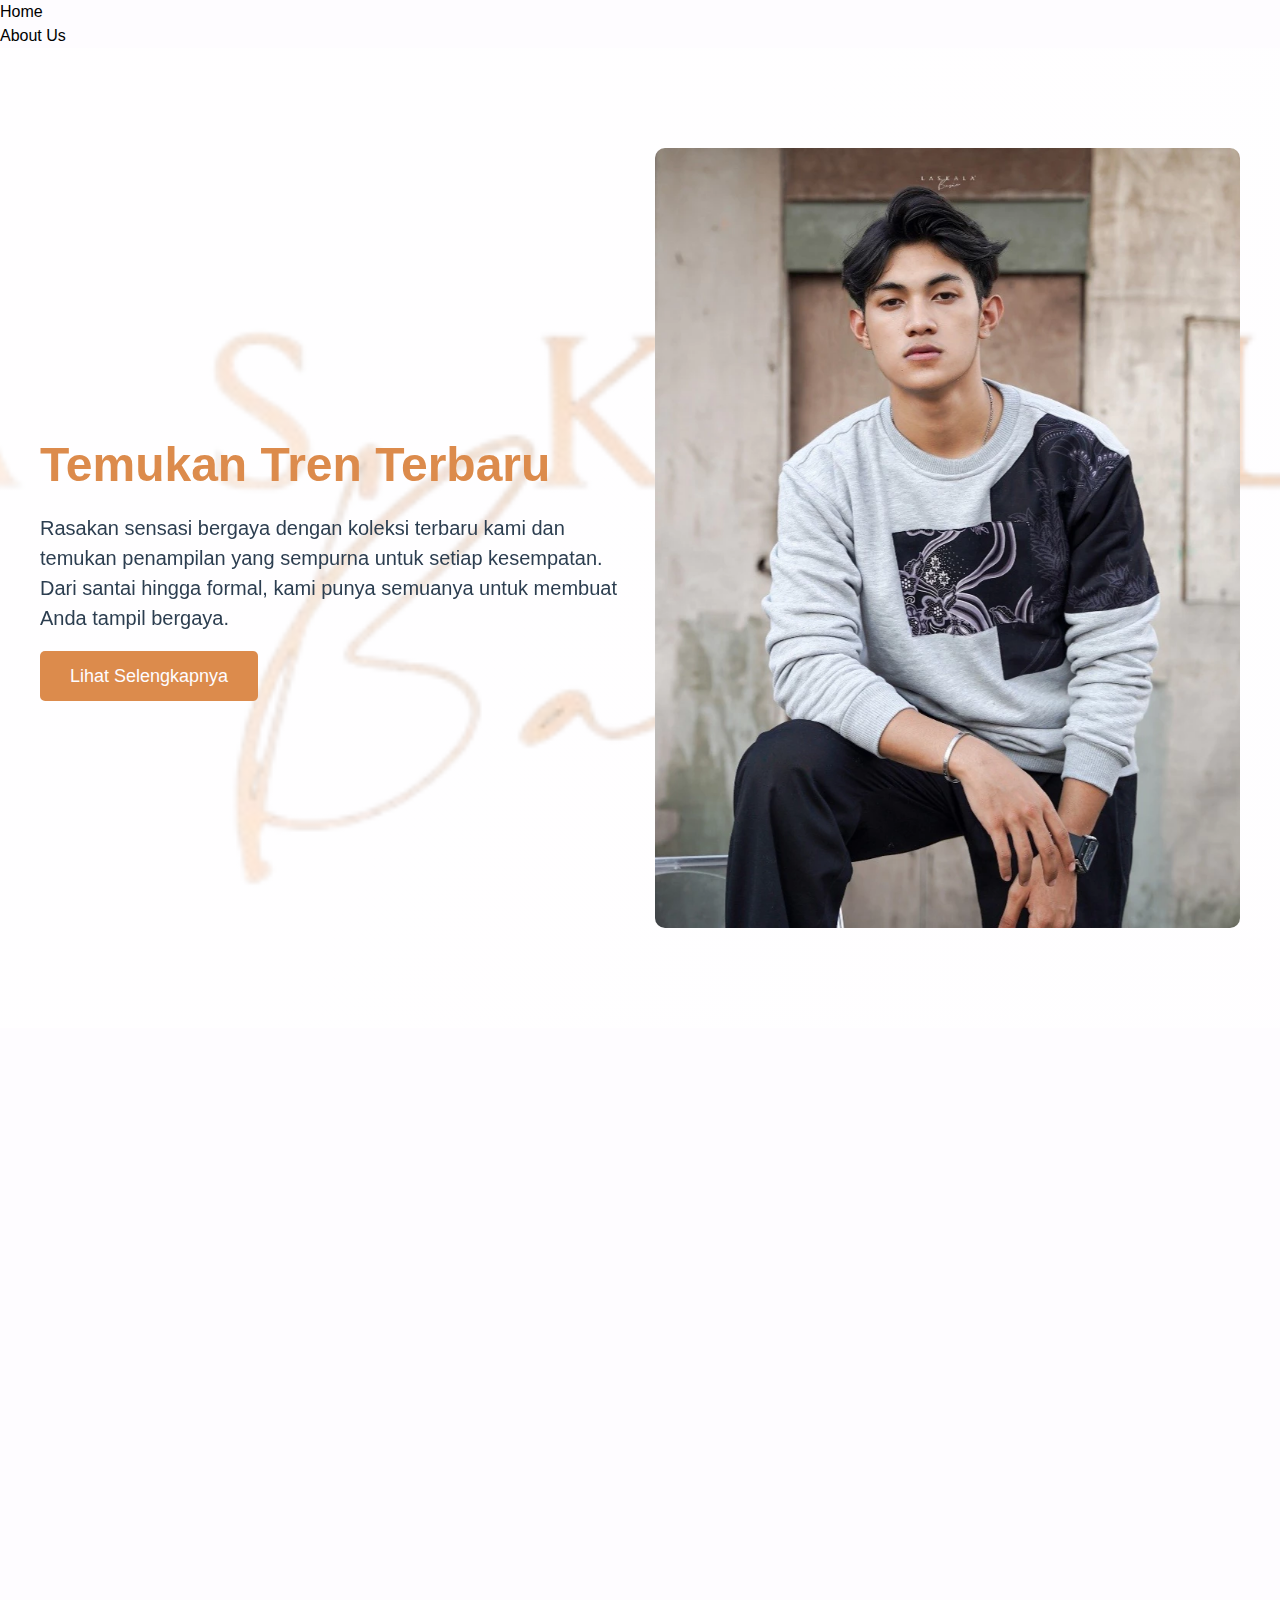
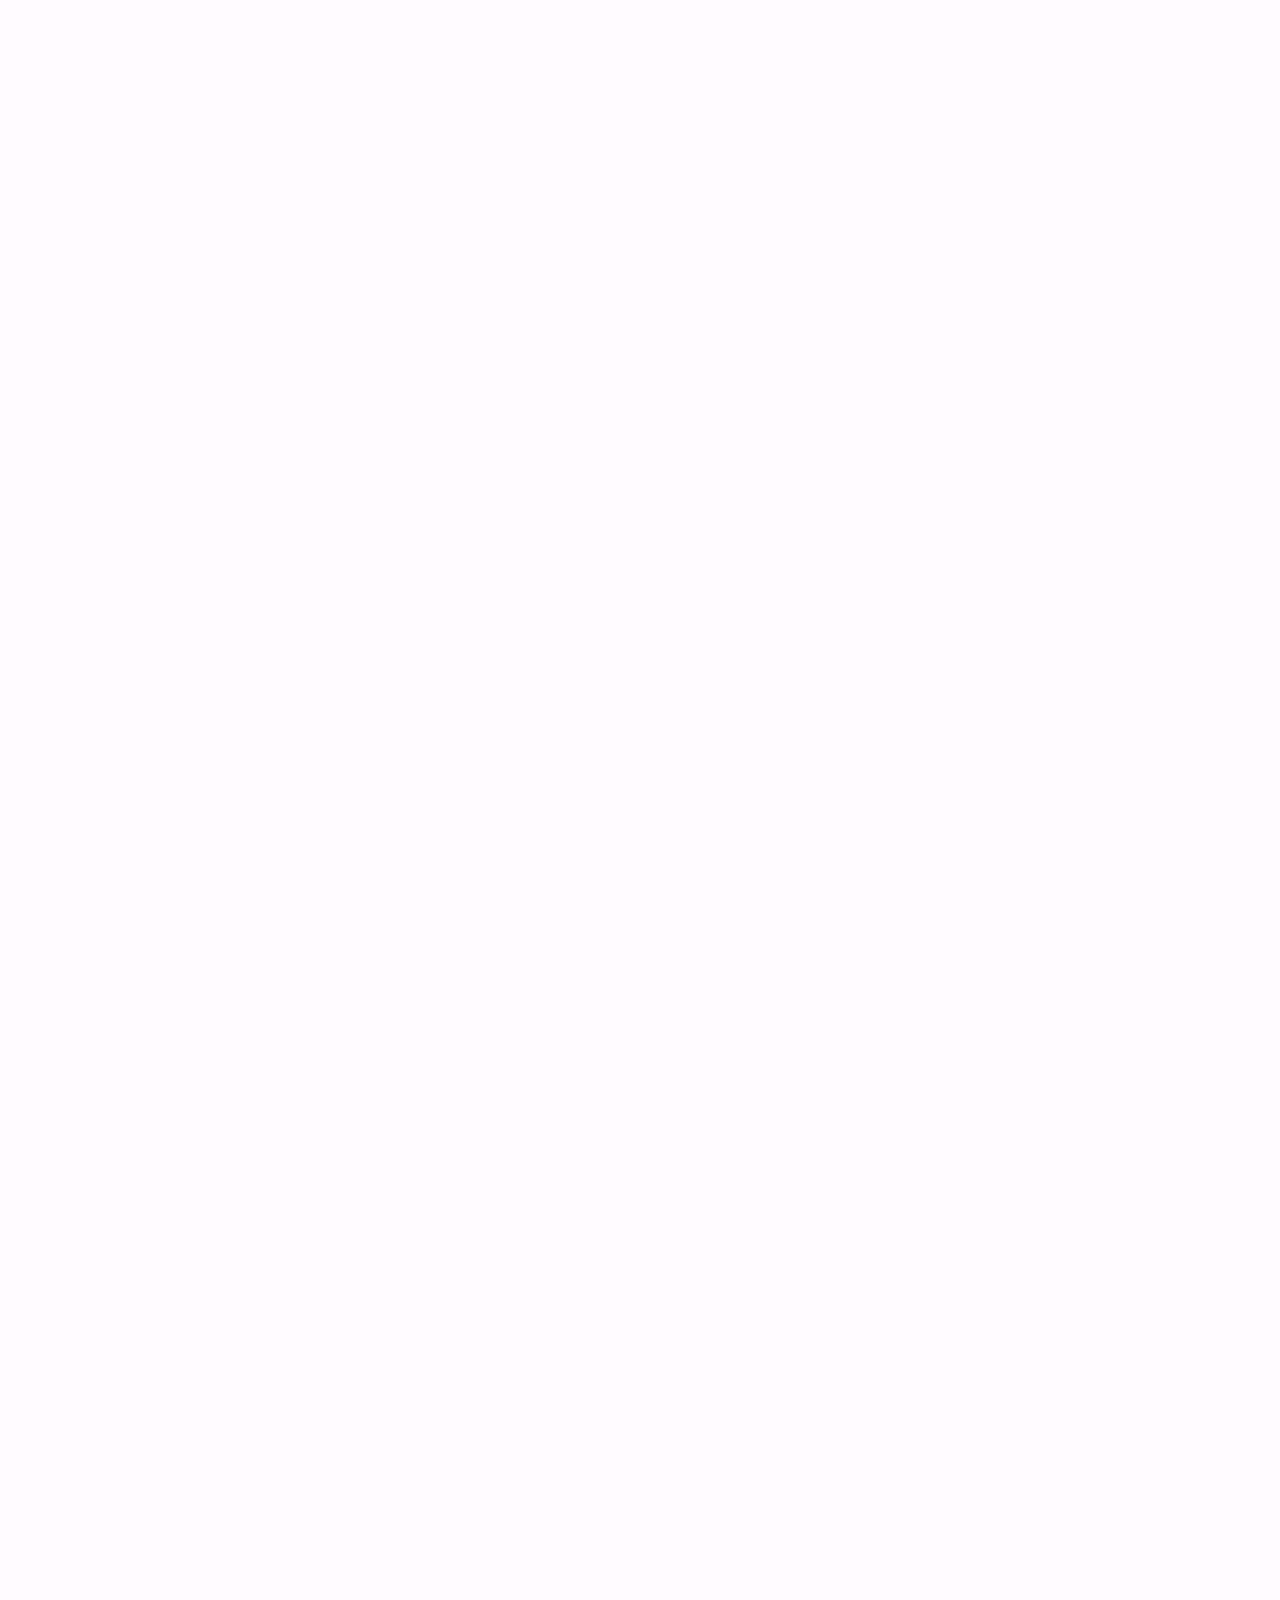
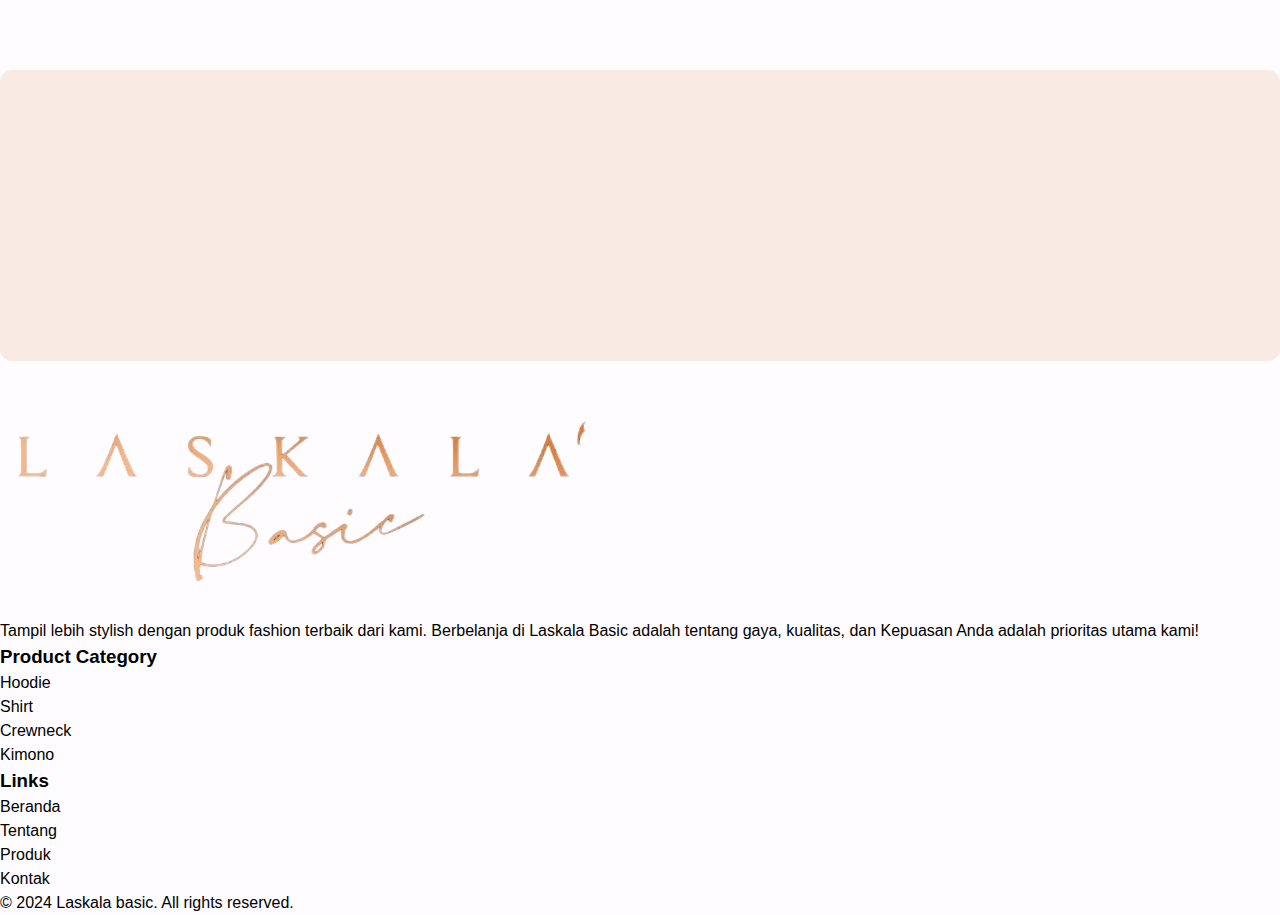
<file: index.html>
<!DOCTYPE html>
<html lang="id">
  <head>
    <meta charset="UTF-8" />
    <meta name="viewport" content="width=device-width, initial-scale=1.0" />
    <title>Laskala Basic</title>
    <link rel="stylesheet" href="./assets/css/home.css" />
    <link rel="stylesheet" href="./assets/css/style.css" />
    <link
      rel="stylesheet"
      href="https://cdnjs.cloudflare.com/ajax/libs/font-awesome/6.0.0-beta3/css/all.min.css"
    />
    <link href="https://unpkg.com/aos@2.3.1/dist/aos.css" rel="stylesheet" />
    <link
      rel="shortcut icon"
      href="/assets/images/logo-laskala-basic.png"
      type="image/x-icon"
    />
    <!-- Google tag (gtag.js) -->
    <script
      async
      src="https://www.googletagmanager.com/gtag/js?id=G-TLFP8RRZCW"
    ></script>
    <script>
      window.dataLayer = window.dataLayer || [];
      function gtag() {
        dataLayer.push(arguments);
      }
      gtag("js", new Date());

      gtag("config", "G-TLFP8RRZCW");
    </script>
  </head>
  <body>
    <div data-include="./includes/header.html"></div>
    <div class="container">
      <section class="banner-hero">
        <div class="container-hero">
          <div class="banner-hero-content">
            <div class="banner-hero-text">
              <h1 data-aos="fade-down">Temukan Tren Terbaru</h1>
              <p data-aos="fade-down">
                Rasakan sensasi bergaya dengan koleksi terbaru kami dan temukan
                penampilan yang sempurna untuk setiap kesempatan. Dari santai
                hingga formal, kami punya semuanya untuk membuat Anda tampil
                bergaya.
              </p>
              <a href="./pages/tentang.html" class="hero-btn"
                >Lihat Selengkapnya</a
              >
            </div>
            <div class="banner-hero-image">
              <img
                data-aos="fade-down"
                src="/assets/images/products/crewneck/arthur-grey-1.webp"
                alt="Gambar Banner Utama"
              />
            </div>
          </div>
        </div>
      </section>

      <section class="wear-basic">
        <div class="container-wear-basic">
          <div class="wear-basic-content">
            <div class="wear-basic-images">
              <div class="image-row">
                <img
                  data-aos="fade-down"
                  src="/assets/images/products/shirt/baseball-shirt-1.webp"
                  alt="Produk 1"
                  class="banner-img banner-img1"
                />
                <img
                  data-aos="fade-down"
                  src="/assets/images/products/shirt/laskala-basic-jumper-grey1.webp"
                  alt="Produk 2"
                  class="banner-img banner-img2"
                />
              </div>
              <div class="image-row">
                <img
                  data-aos="fade-down"
                  src="/assets/images/products/shirt/bowling-shirt-1.webp"
                  alt="Produk 3"
                  class="banner-img banner-img3"
                />
                <img
                  data-aos="fade-down"
                  src="/assets/images/products/hoodie/bruno-hoodie-1.webp"
                  alt="Produk 4"
                  class="banner-img banner-img4"
                />
              </div>
            </div>
            <div class="wear-basic-text">
              <h2 data-aos="fade-down">#WearBasicDifferently</h2>
              <p data-aos="fade-down">
                Tampilkan gaya Anda dengan cara yang berbeda! Kreasikan setiap
                look dengan sentuhan unik yang mencerminkan diri Anda. Temukan
                koleksi kami yang dirancang untuk membantu Anda tampil percaya
                diri dan standout dalam setiap momen.
              </p>
            </div>
          </div>
        </div>
      </section>

      <div class="container-product">
        <div class="section-header">
          <h1 class="section-title" data-aos="fade-down">
            Pilihan <span style="color: black">Teratas</span>
          </h1>
        </div>
        <div class="product-grid top-selection-grid">
          <div class="product-card" data-aos="fade-down">
            <img
              src="/assets/images/products/crewneck/rio-black-1.webp"
              alt="Fashion Terbaru"
            />
            <div class="product-info">
              <h3>Laskala Basic Crewneck Casual Pria Rio Black</h3>
              <p>Rp347.000</p>
              <a href="/pages/produk.html" class="btn">Beli Sekarang</a>
            </div>
          </div>
          <div class="product-card" data-aos="fade-down">
            <img
              src="/assets/images/products/kimono/shuji-sea-1.webp"
              alt="Produk Fashion 1"
            />
            <div class="product-info">
              <h3>Laskala Basic Outer Kimono Pria Shuji Sea Salt</h3>
              <p>Rp347.000</p>
              <a href="/pages/produk.html" class="btn">Beli Sekarang</a>
            </div>
          </div>
          <div class="product-card" data-aos="fade-down">
            <img
              src="/assets/images/products/kimono/yuji-navy-1.webp"
              alt="Produk Fashion 2"
            />
            <div class="product-info">
              <h3>Laskala Basic Outer Kimono Pria Yuji Navy</h3>
              <p>Rp347.000</p>
              <a href="./pages/produk.html" class="btn">Beli Sekarang</a>
            </div>
          </div>
          <div class="product-card" data-aos="fade-down">
            <img
              src="/assets/images/products/shirt/kemeja-lengan-pendek-zada-1.webp"
              alt="Produk Fashion 3"
            />
            <div class="product-info">
              <h3>Laskala Basic Kemeja Lengan Pendek Zada</h3>
              <p>Rp347.000</p>
              <a href="./pages/produk.html" class="btn">Beli Sekarang</a>
            </div>
          </div>
          <div class="product-card" data-aos="fade-down">
            <img
              src="/assets/images/products/shirt/kemeja-panjang2.webp"
              alt="Produk Fashion 4"
            />
            <div class="product-info">
              <h3>Laskala Basic Kemeja Lengan Panjang Kandra</h3>
              <p>Rp320.000</p>
              <a href="./pages/produk.html" class="btn">Beli Sekarang</a>
            </div>
          </div>
        </div>

        <div class="section-header">
          <h1 class="section-title" data-aos="fade-down">
            Produk <span style="color: black">Terlaris</span>
          </h1>
        </div>
        <div class="product-grid best-sellers-grid">
          <div class="product-card" data-aos="fade-down">
            <img
              src="./assets/images/products/crewneck/rote-navy-1.webp"
              alt="Best Seller 1"
            />
            <div class="product-info">
              <h3>Laskala Basic Crewneck Casual Pria Rote Navy</h3>
              <p>Rp347.000</p>
              <a href="./pages/produk.html" class="btn">Beli Sekarang</a>
            </div>
          </div>
          <div class="product-card" data-aos="fade-down">
            <img
              src="./assets/images/products/crewneck/roma-2.webp"
              alt="Best Seller 2"
            />
            <div class="product-info">
              <h3>Laskala Basic Roma Crewneck</h3>
              <p>Rp347.000</p>
              <a href="./pages/produk.html" class="btn">Beli Sekarang</a>
            </div>
          </div>
          <div class="product-card" data-aos="fade-down">
            <img
              src="./assets/images/products/hoodie/maroon-hoodie-1.webp"
              alt="Best Seller 3"
            />
            <div class="product-info">
              <h3>Laskala Basic Hoodie Casual Pria Aka Maroon</h3>
              <p>Rp347.000</p>
              <a href="/pages/produk.html" class="btn">Beli Sekarang</a>
            </div>
          </div>
        </div>
      </div>

      <div class="order-steps">
        <h3 data-aos="fade-down">Cara Pesan yang Mudah</h3>
        <div class="steps">
          <div class="step" data-aos="fade-down">
            <i class="fas fa-search"></i>
            <p>1. Cari Produk</p>
          </div>
          <div class="step" data-aos="fade-down">
            <i class="fas fa-shopping-cart"></i>
            <p>2. Tambah ke Keranjang</p>
          </div>
          <div class="step" data-aos="fade-down">
            <i class="fas fa-credit-card"></i>
            <p>3. Lakukan Pembayaran</p>
          </div>
          <div class="step" data-aos="fade-down">
            <i class="fas fa-shipping-fast"></i>
            <p>4. Pengiriman Cepat</p>
          </div>
        </div>
      </div>
    </div>

    <div data-include="./includes/footer.html"></div>
    <script src="../assets/js/include.js"></script>
    <script src="https://unpkg.com/aos@2.3.1/dist/aos.js"></script>
    <script>
      AOS.init({
        duration: 1200,
      });
    </script>
  </body>
</html>
</file>
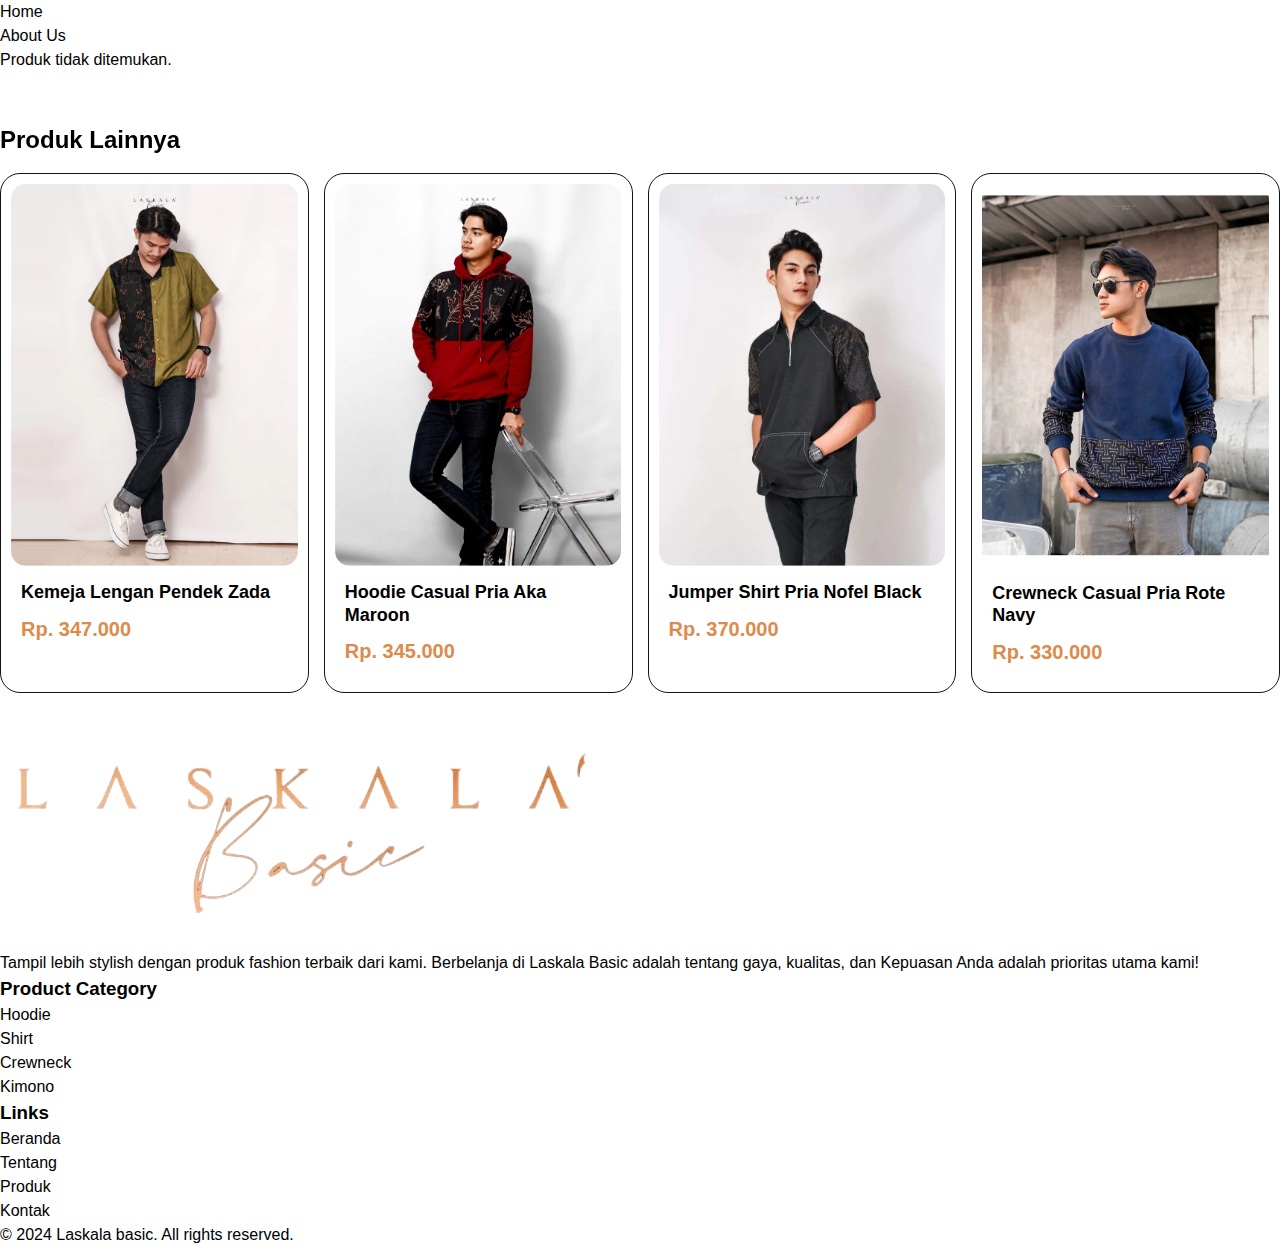
<file: pages/detail-produk.html>
<!DOCTYPE html>
<html lang="en">
  <head>
    <meta charset="UTF-8" />
    <meta name="viewport" content="width=device-width, initial-scale=1.0" />
    <title>Laskala Basic | Clothing Brand</title>

    <link rel="stylesheet" href="/assets/css/style.css" />
    <link rel="stylesheet" href="/assets/css/produk.css" />
    <link rel="stylesheet" href="/assets/css/detail-produk.css" />
    <link href="https://unpkg.com/aos@2.3.1/dist/aos.css" rel="stylesheet" />
    <link
      rel="shortcut icon"
      href="/assets/images/logo-laskala-basic.png"
      type="image/x-icon"
    />

    <!-- Google tag (gtag.js) -->
    <script
      async
      src="https://www.googletagmanager.com/gtag/js?id=G-TLFP8RRZCW"
    ></script>
    <script>
      window.dataLayer = window.dataLayer || [];
      function gtag() {
        dataLayer.push(arguments);
      }
      gtag("js", new Date());

      gtag("config", "G-TLFP8RRZCW");
    </script>
  </head>
  <body>
    <div data-include="../includes/header.html"></div>

    <div class="container">
      <div id="product-detail"></div>

      <div class="related-products" data-aos="fade-up">
        <h2>Produk Lainnya</h2>
        <div class="prod-wrapper-sm" id="random-products"></div>
      </div>
    </div>

    <div data-include="../includes/footer.html"></div>

    <script src="/assets/js/include.js"></script>
    <script src="/assets/js/data-produk.js"></script>
    <script src="/assets/js/detail-produk.js"></script>
    <script src="https://unpkg.com/aos@2.3.1/dist/aos.js"></script>
    <script>
      AOS.init();
    </script>
  </body>
</html>
</file>
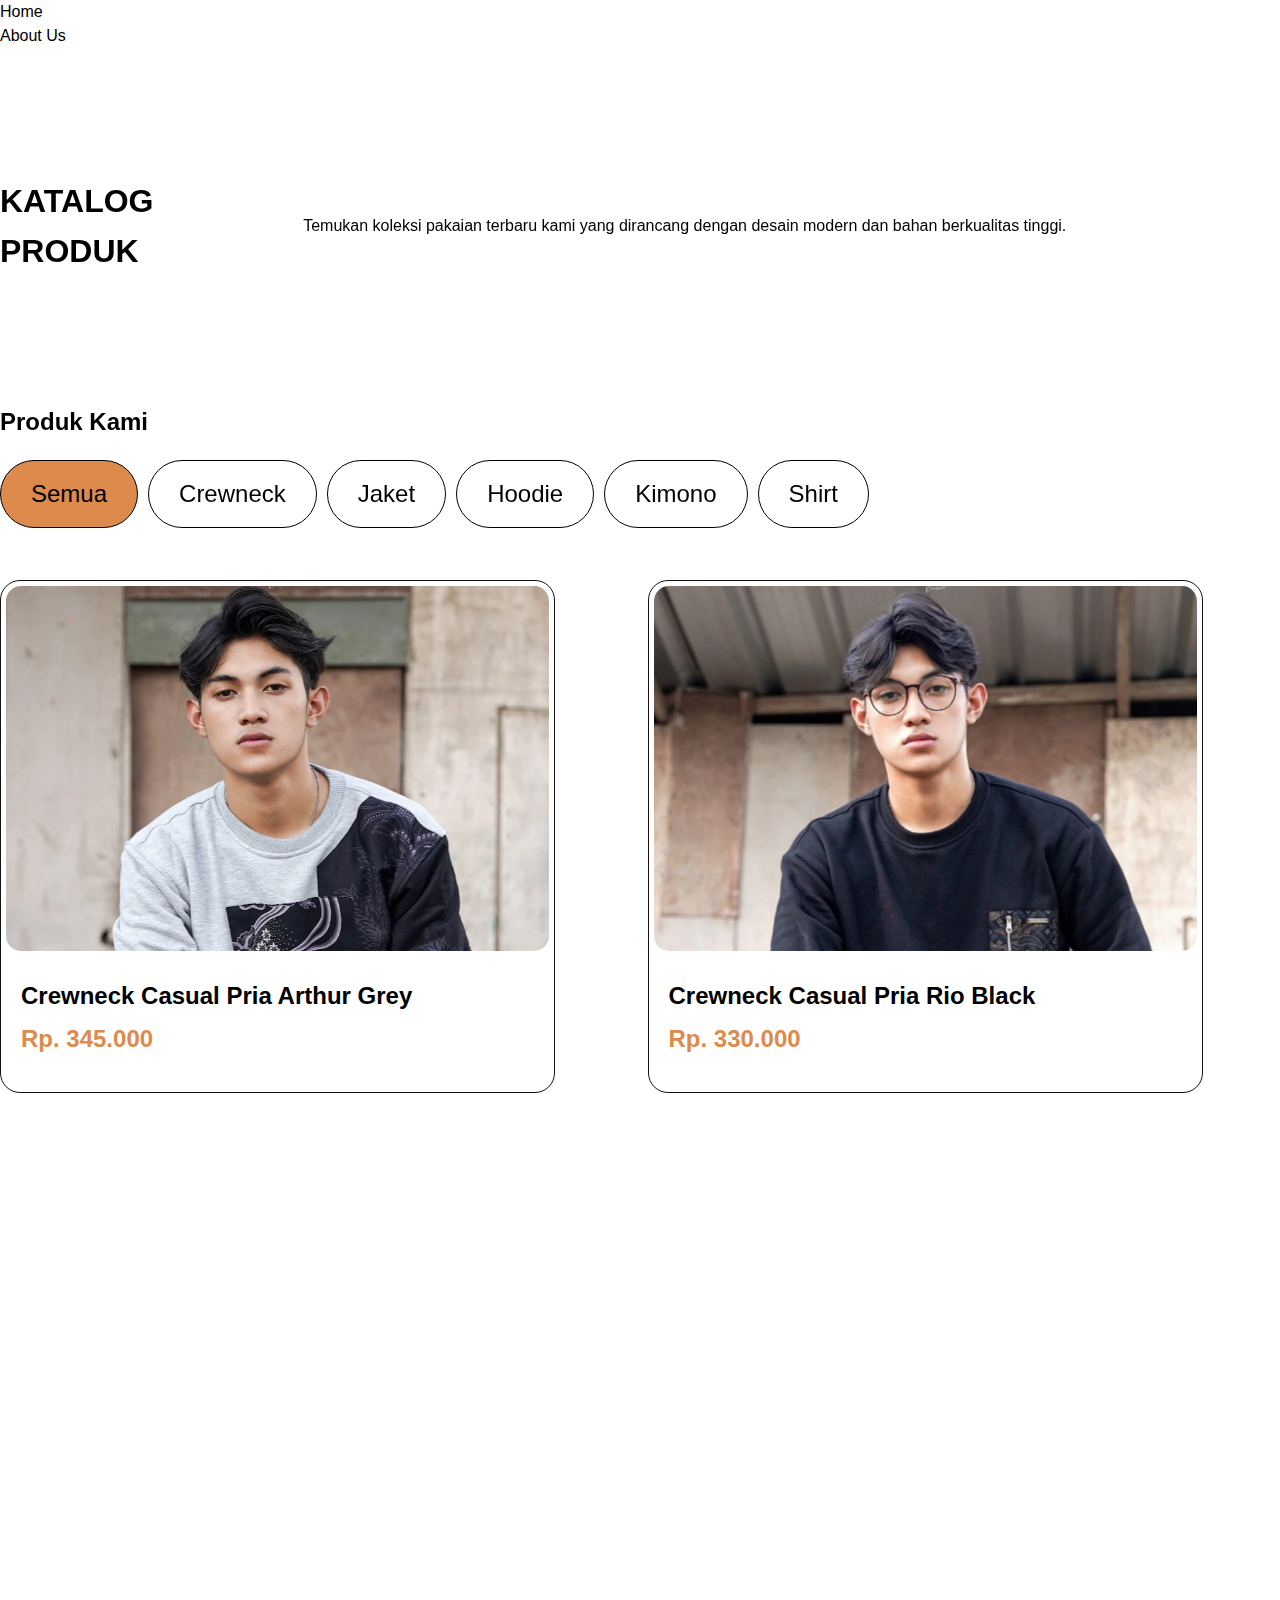
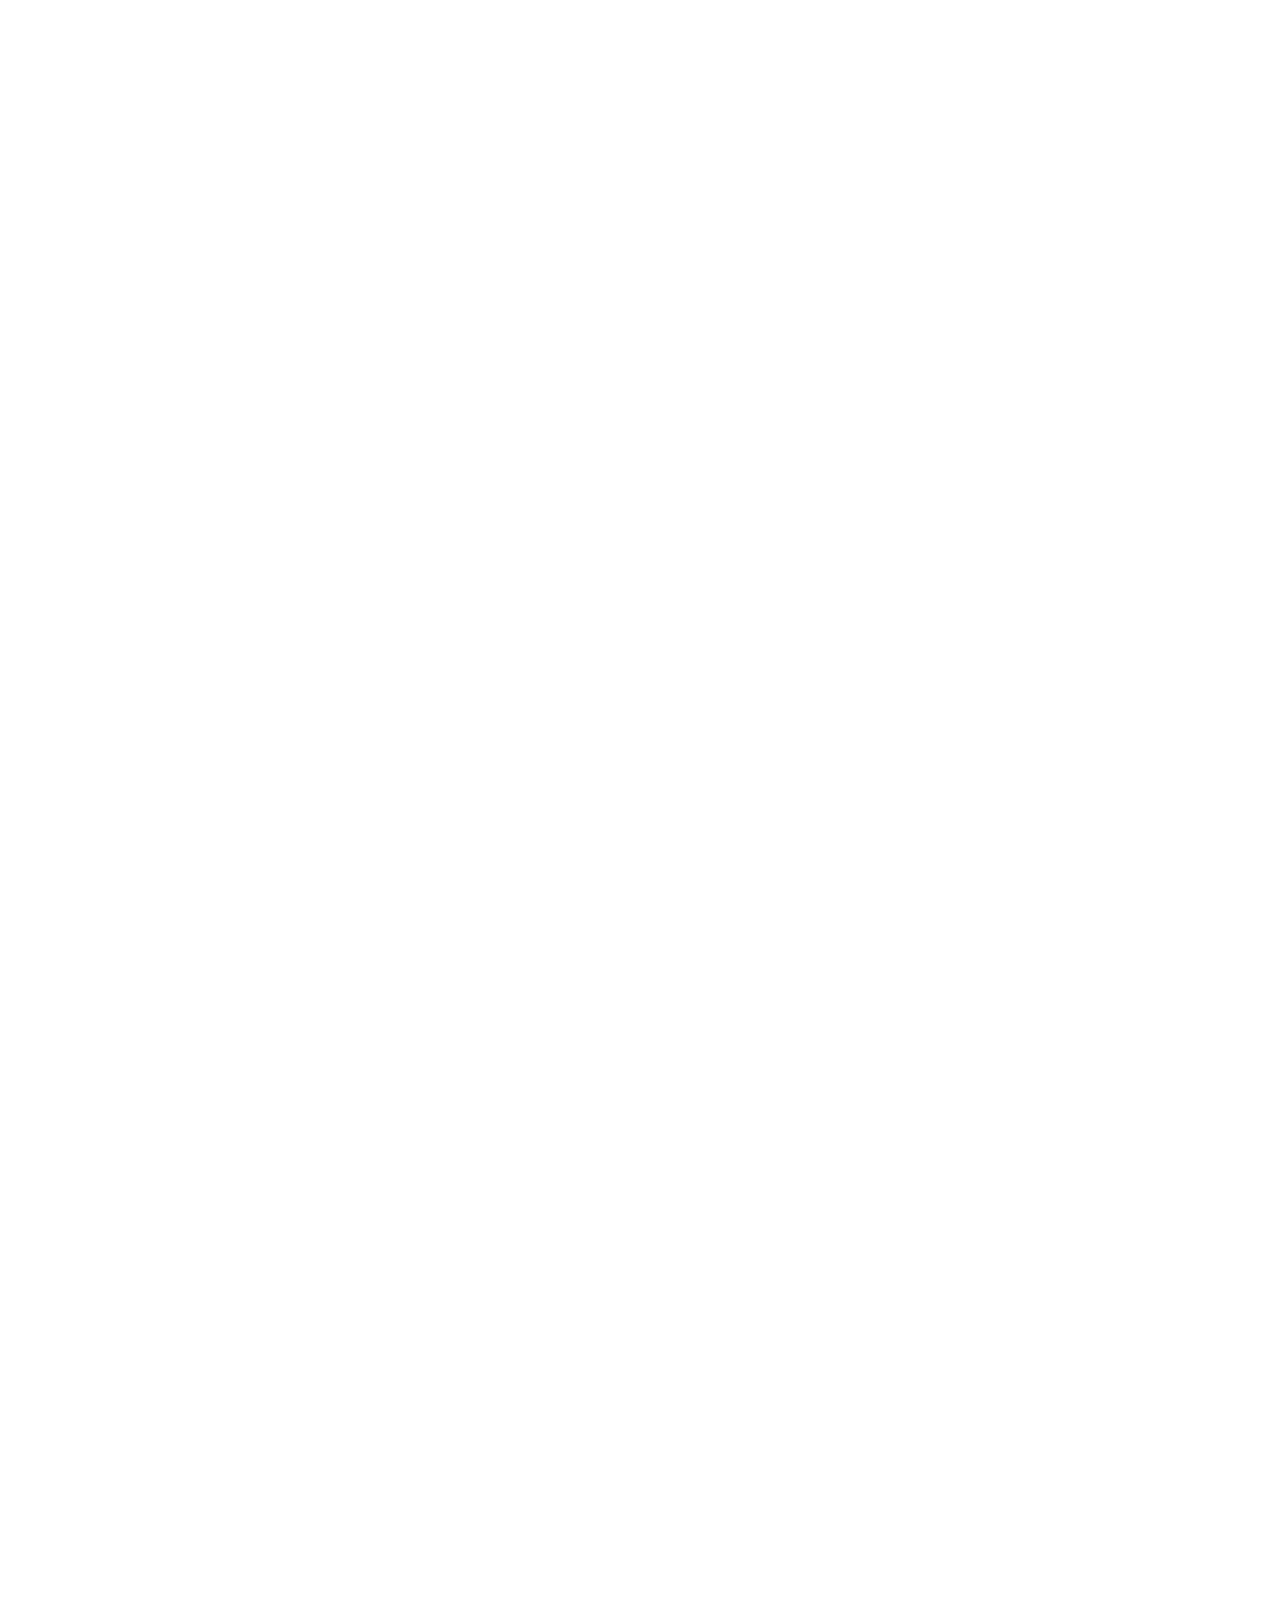
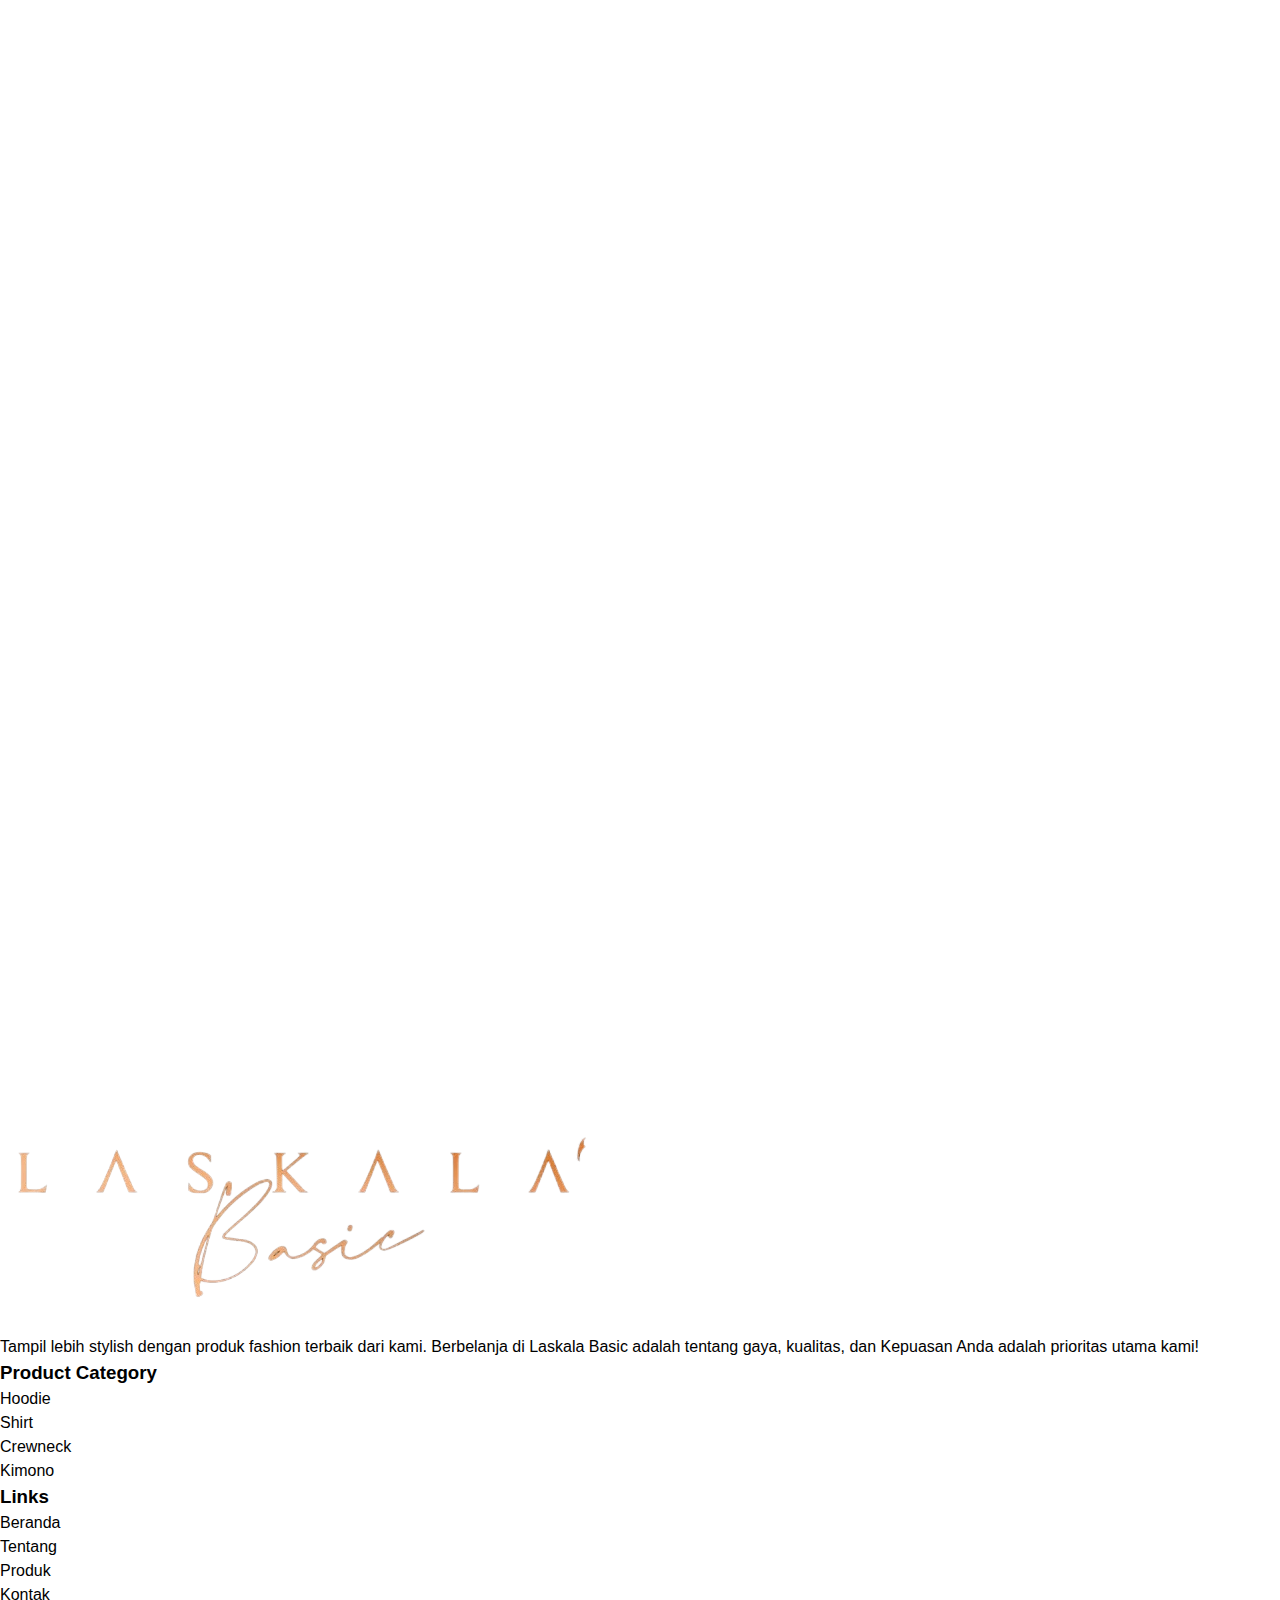
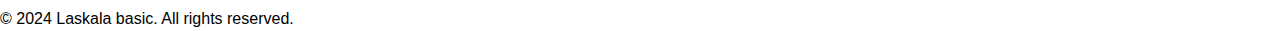
<file: pages/produk.html>
<!DOCTYPE html>
<html lang="en">
  <head>
    <meta charset="UTF-8" />
    <meta name="viewport" content="width=device-width, initial-scale=1.0" />
    <title>Laskala Basic | Clothing Brand</title>
    <link rel="stylesheet" href="/assets/css/style.css" />
    <link rel="stylesheet" href="/assets/css/produk.css" />
    <link href="https://unpkg.com/aos@2.3.1/dist/aos.css" rel="stylesheet" />
    <link
      rel="shortcut icon"
      href="/assets/images/logo-laskala-basic.png"
      type="image/x-icon"
    />

    <!-- Google tag (gtag.js) -->
    <script
      async
      src="https://www.googletagmanager.com/gtag/js?id=G-TLFP8RRZCW"
    ></script>
    <script>
      window.dataLayer = window.dataLayer || [];
      function gtag() {
        dataLayer.push(arguments);
      }
      gtag("js", new Date());

      gtag("config", "G-TLFP8RRZCW");
    </script>
  </head>
  <body>
    <div data-include="../includes/header.html"></div>

    <div class="container">
      <div class="prod-hero">
        <h1
          class="prod-hero-title"
          data-aos="fade-right"
          data-aos-duration="600"
        >
          Katalog Produk
        </h1>
        <p data-aos="fade-left" data-aos-duration="600">
          Temukan koleksi pakaian terbaru kami yang dirancang dengan desain
          modern dan bahan berkualitas tinggi.
        </p>
      </div>
      <div class="prod-filter-wrapper">
        <h2 data-aos="fade-up" data-aos-duration="600">Produk Kami</h2>
        <div class="prod-filter">
          <a
            href="#"
            class="filter active-filter"
            data-filter="Semua"
            data-aos="fade-up"
            data-aos-duration="600"
            >Semua</a
          >
          <a
            href="#"
            class="filter"
            data-filter="Crewneck"
            data-aos="fade-up"
            data-aos-duration="700"
            >Crewneck</a
          >
          <a
            href="#"
            class="filter"
            data-filter="Jaket"
            data-aos="fade-up"
            data-aos-duration="800"
            >Jaket</a
          >
          <a
            href="#"
            class="filter"
            data-filter="Hoodie"
            data-aos="fade-up"
            data-aos-duration="900"
            >Hoodie</a
          >
          <a
            href="#"
            class="filter"
            data-filter="Kimono"
            data-aos="fade-up"
            data-aos-duration="1000"
            >Kimono</a
          >
          <a
            href="#"
            class="filter"
            data-filter="Shirt"
            data-aos="fade-up"
            data-aos-duration="1100"
            >Shirt</a
          >
        </div>
      </div>
      <div class="prod-wrapper-big" id="big-product-list"></div>
      <div class="prod-wrapper-sm" id="small-product-list"></div>
    </div>

    <div data-include="../includes/footer.html"></div>

    <script src="/assets/js/include.js"></script>
    <script src="/assets/js/data-produk.js"></script>
    <script src="/assets/js/produk.js"></script>
    <script src="https://unpkg.com/aos@2.3.1/dist/aos.js"></script>
    <script>
      AOS.init();
    </script>
  </body>
</html>
</file>
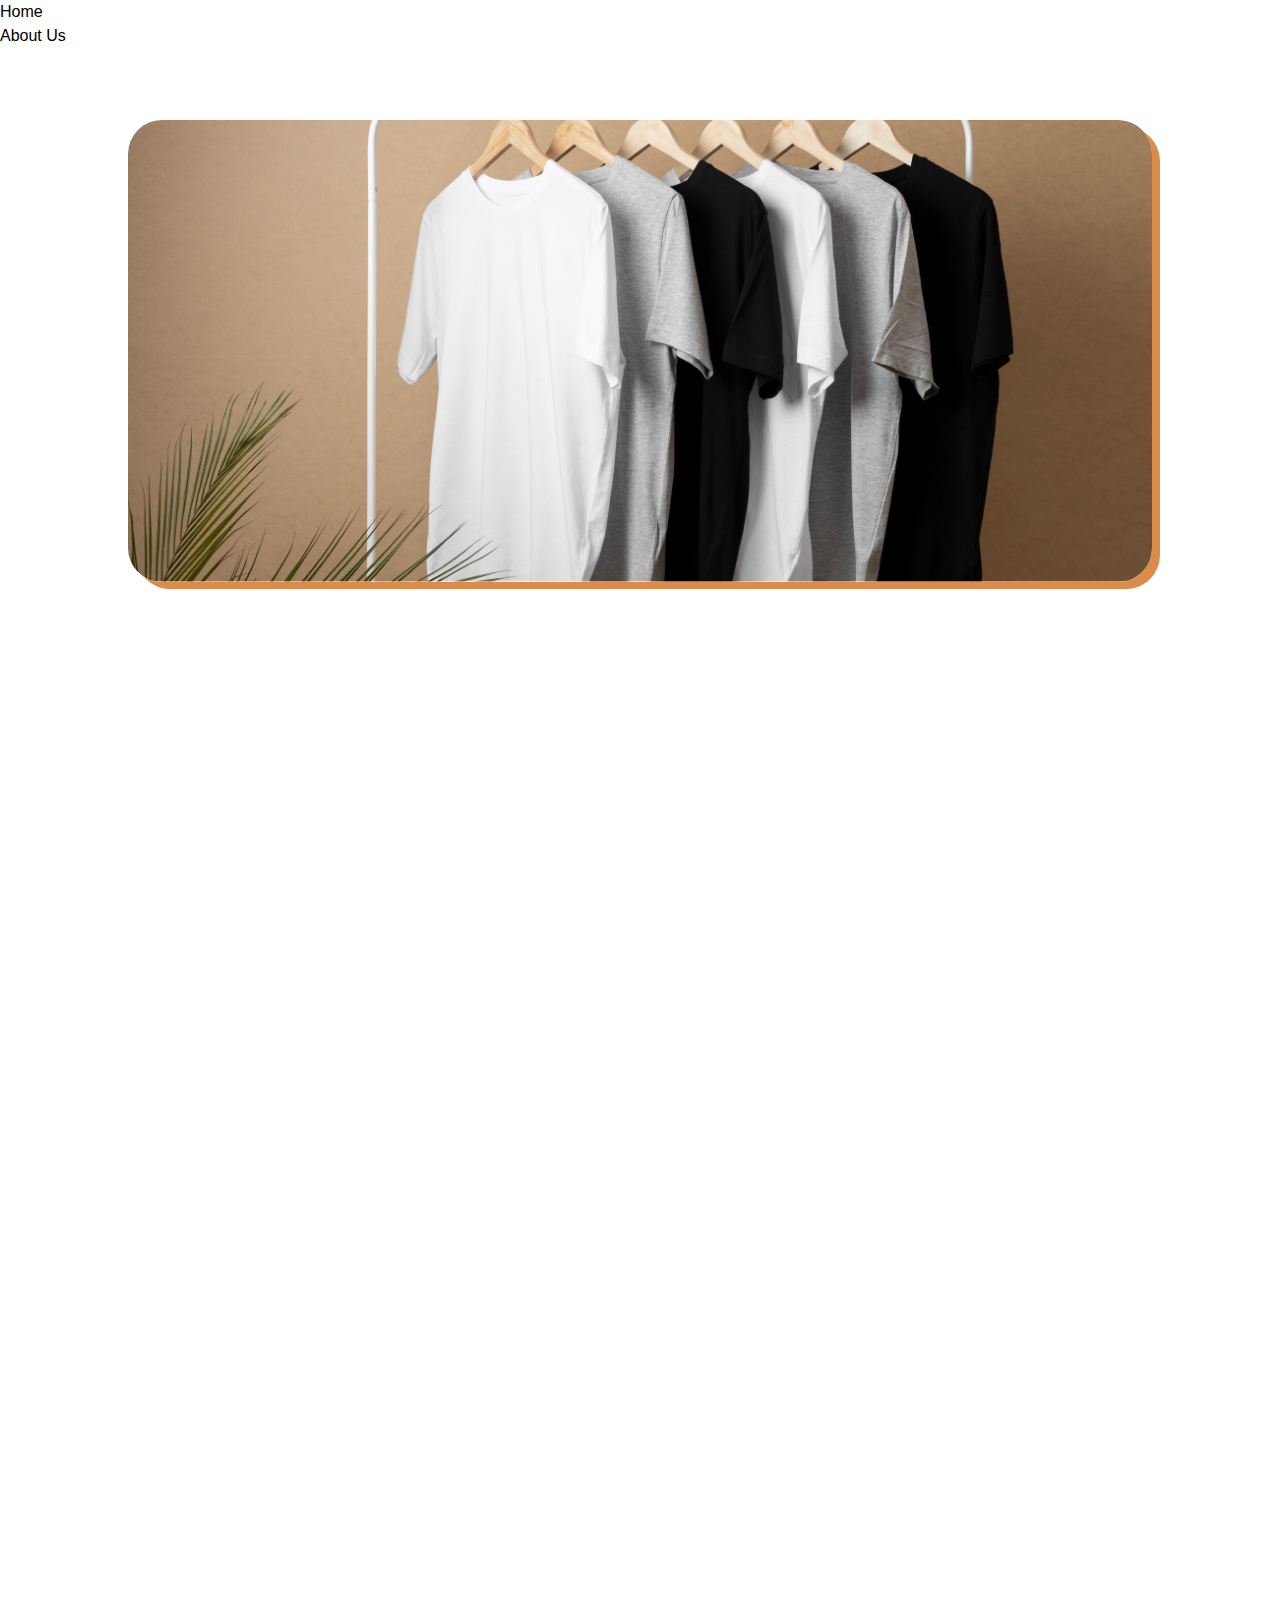
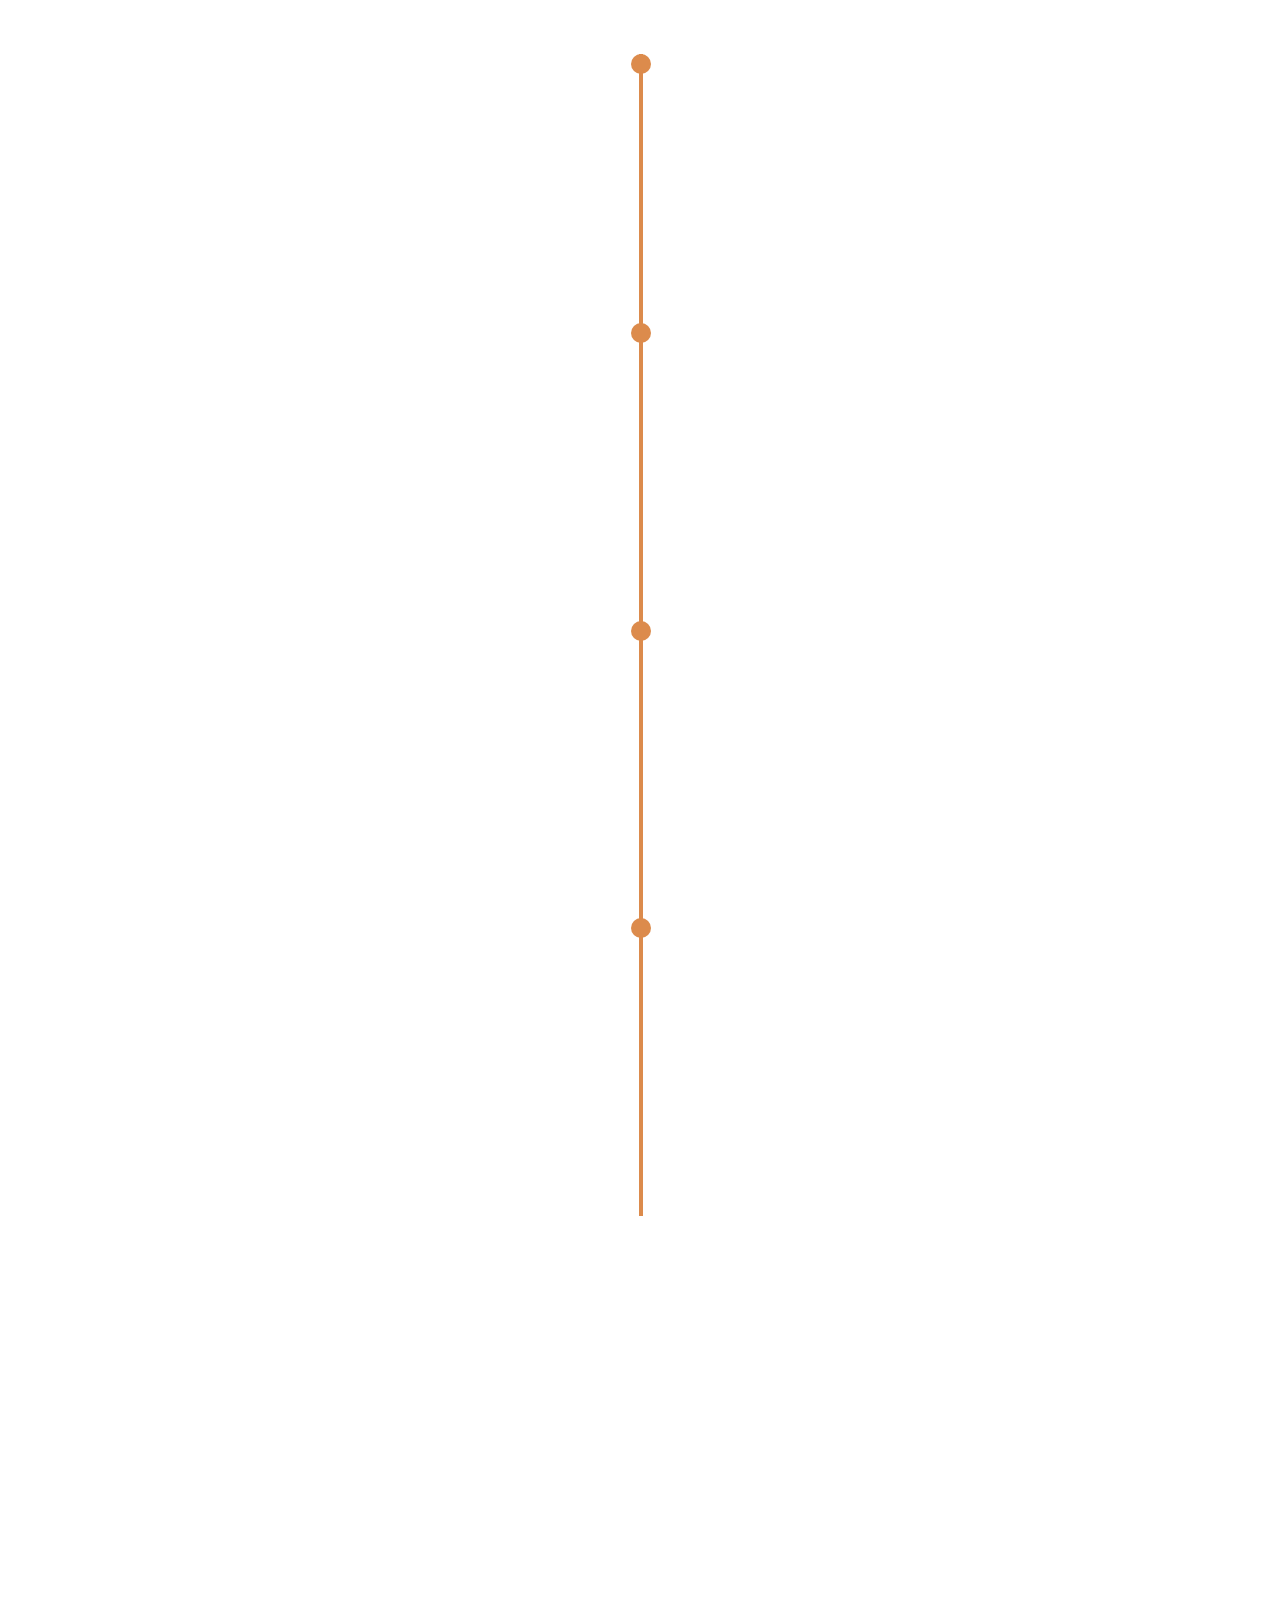
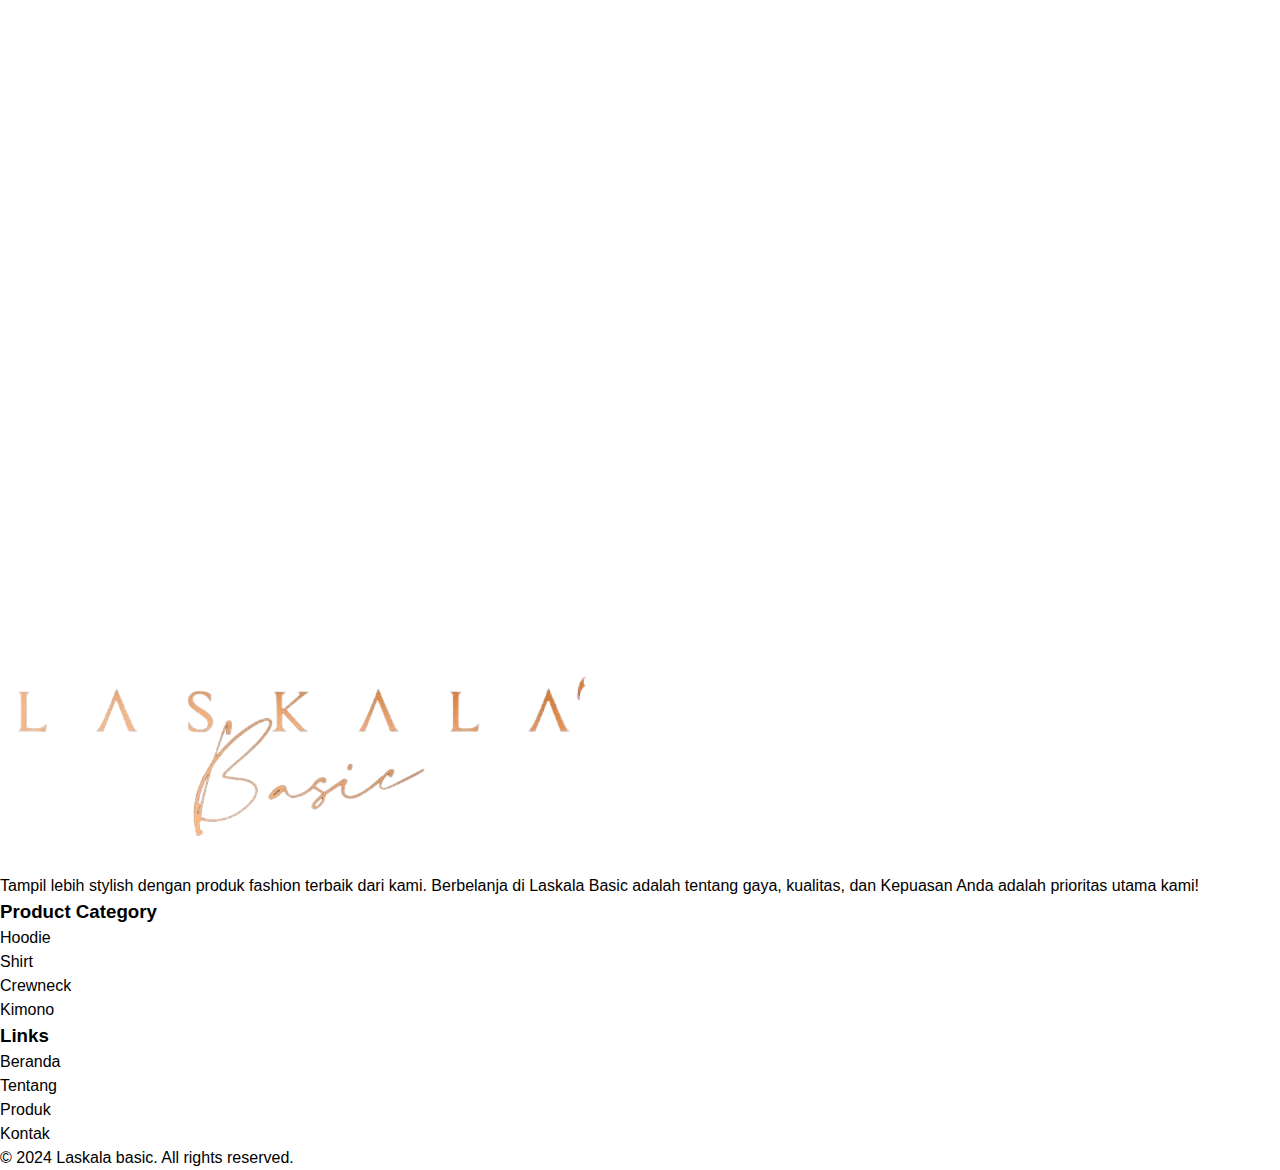
<file: pages/tentang.html>
<!DOCTYPE html>
<html lang="en">
  <head>
    <meta charset="UTF-8" />
    <meta name="viewport" content="width=device-width, initial-scale=1.0" />
    <title>Laskala Basic | Clothing Brand</title>

    <link rel="stylesheet" href="/assets/css/style.css" />
    <link rel="stylesheet" href="/assets/css/tentang.css" />
    <link href="https://unpkg.com/aos@2.3.1/dist/aos.css" rel="stylesheet" />
    <link
      rel="shortcut icon"
      href="/assets/images/logo-laskala-basic.png"
      type="image/x-icon"
    />

    <!-- Google tag (gtag.js) -->
    <script
      async
      src="https://www.googletagmanager.com/gtag/js?id=G-TLFP8RRZCW"
    ></script>
    <script>
      window.dataLayer = window.dataLayer || [];
      function gtag() {
        dataLayer.push(arguments);
      }
      gtag("js", new Date());

      gtag("config", "G-TLFP8RRZCW");
    </script>
  </head>
  <body>
    <div data-include="../includes/header.html"></div>

    <div class="container">
      <br />
      <br />
      <br />
      <center>
        <img
          data-aos="fade-down"
          class="content-image"
          width="80%"
          src="../assets/images/shirt-mockup-concept-with-plain-clothing.png"
          alt=""
        />
      </center>

      <section class="main-section">
        <div class="about-container">
          <h1 data-aos="fade-right">
            Tentang <br />
            <span>Kami</span>
          </h1>
        </div>

        <div class="text-container">
          <p data-aos="fade-right">
            "Kami mulai Laskala dengan satu tujuan: membuat pakaian yang simpel,
            nyaman, dan cocok dipakai kapan saja. Entah kamu lagi ngopi, hangout
            bareng teman, atau sekadar bersantai di rumah, koleksi kami selalu
            pas untuk gaya hidup santai tapi tetap berkelas."
          </p>
        </div>
      </section>
      <br />
      <center>
        <h1 data-aos="fade-up">Laskala <span>Basic</span></h1>
      </center>

      <section class="design-section">
        <div class="timeline">
          <div class="timeline-kosong"></div>

          <div class="timeline-tengah">
            <div class="timeline-lingkaran"></div>
          </div>

          <div data-aos="flip-left" class="timeline-komponen timeline-isi">
            <h3>Apa itu Laskala Basic</h3>
            <p>
              Di Laskala, kami percaya pria nggak perlu ribet untuk tampil
              keren. Koleksi kami didesain buat kamu yang suka tampilan kasual
              tapi tetap terlihat rapi. Santai, nyaman, tapi tetap
              stylish—itulah Laskala.
            </p>
          </div>

          <div data-aos="flip-right" class="timeline-komponen timeline-isi">
            <h3>Bahan yang Digunakan</h3>
            <p>
              Kami selalu pilih bahan yang lembut dan nyaman dipakai seharian.
              Jahitannya rapi, jadi nggak cuma nyaman di kulit, tapi juga tahan
              lama. Pakaian kami siap nemenin aktivitasmu, dari pagi sampai
              malam.
            </p>
          </div>

          <div class="timeline-tengah">
            <div class="timeline-lingkaran"></div>
          </div>

          <div class="timeline-kosong"></div>

          <div class="timeline-kosong"></div>

          <div class="timeline-tengah">
            <div class="timeline-lingkaran"></div>
          </div>

          <div data-aos="flip-left" class="timeline-komponen timeline-isi">
            <h3>Filosofi</h3>
            <p>
              Gaya kasual nggak harus ngebosenin. Filosofi kami adalah 'Simple
              But Cool.' Setiap potongan di Laskala dibuat supaya kamu bisa
              tampil percaya diri tanpa usaha berlebihan. Praktis, nggak ribet,
              dan pastinya nyaman.
            </p>
          </div>

          <div data-aos="flip-right" class="timeline-komponen timeline-isi">
            <h3>Komitmen</h3>
            <p>
              Laskala selalu berkomitmen untuk kasih yang terbaik, dari segi
              desain sampai kualitas. Kami ingin kamu selalu merasa nyaman dan
              pede setiap kali pakai produk kami, baik di momen santai atau saat
              aktivitas harian.
            </p>
          </div>

          <div class="timeline-tengah">
            <div class="timeline-lingkaran"></div>
          </div>

          <div class="timeline-kosong"></div>
        </div>
      </section>

      <section class="main-section" style="gap: 5rem">
        <div class="about-container">
          <center>
            <img
              data-aos="fade-up"
              src="../assets/images/img-hero.png"
              alt=""
              srcset=""
            />
          </center>
        </div>

        <div data-aos="fade-down" class="text-container">
          <p>
            "Koleksi kami yang dipilih khusus oleh para ahli siap bikin kamu
            tampil stylish dengan gaya paling hits dari desainer top. Jadi, kamu
            bakal selalu nemu outfit yang pas buat segala momen."
          </p>

          <a
            href="../pages/produk.html"
            target="_blank"
            class="btn"
            rel="noopener noreferrer"
            >Beli Sekarang</a
          >
        </div>
      </section>
    </div>
    <div data-include="../includes/footer.html"></div>
    <script src="../assets/js/include.js"></script>
    <script src="https://unpkg.com/aos@2.3.1/dist/aos.js"></script>
    <script>
      AOS.init({
        duration: 1200,
      });
    </script>
  </body>
</html>
</file>
<file: assets/css/home.css>
:root {
    --orange : #DC8B4C;
    --secondary-color: #2C3E50;
    --white: #fefcff;
    --black: #121212;
}


html, body {
    height: 100%;
    font-family: "DM Sans", Arial, sans-serif;
    font-size: 16px;
    line-height: 1.5;
    background-color: var(--white);
}


.banner-hero {
    background: linear-gradient(120deg, rgba(255, 255, 255, 0.8), rgba(255, 255, 255, 0.5)), url('../images/logo-laskala-basic.png') no-repeat center center/cover;
    padding: 100px 0;
    color: var(--black);
}

.banner-hero .container-hero {
    display: flex;
    justify-content: space-between;
    align-items: center;
    max-width: 1200px;
    margin: auto;
}

.banner-hero-content {
    display: flex;
    justify-content: space-between;
    align-items: center;
    gap: 30px;
    flex-wrap: wrap;
}

.banner-hero-text {
    flex: 1;
    max-width: 600px;
}

.banner-hero-text h1 {
    color: var(--orange);
    font-size: 48px;
    line-height: 1.2;
    margin-bottom: 20px;
    font-weight: bold;
    margin-top: 50px;
}

.banner-hero-text p {
    font-size: 20px;
    margin-bottom: 30px;
    color: var(--secondary-color);
}

.banner-hero .hero-btn {
    background-color: var(--orange);
    color: var(--white);
    padding: 15px 30px;
    border: none;
    cursor: pointer;
    font-size: 18px;
    border-radius: 5px;
    transition: background-color 0.3s ease;
}

.banner-hero .hero-btn:hover {
    background-color: #c67a3d;
}

.banner-hero-image {
    flex: 1;
    display: flex;
    justify-content: center;
}

.banner-hero-image img {
    width: 100%;
    max-width: 600px;
    border-radius: 10px;
}

.wear-basic {
    background-color: var(--white);
    color: #fff;
    padding: 60px 0;
    text-align: center;
}

.wear-basic-content {
    flex-direction: column;
    display: flex;
    justify-content: space-between;
    align-items: center;
    padding: 0 50px;
}

.wear-basic-text {
    width: 100%;
    text-align: center;
}

.wear-basic-text h2 {
    font-size: 48px;
    color: var(--orange);
}

.wear-basic-text p {
    color: var(--secondary-color);
    font-size: 20px;
    margin: 20px 0;
    text-align: center;
}

.wear-basic-images {
    position: relative;
    margin-bottom: 65px;
}

.image-row {
    position: relative;
    display: flex;
    justify-content: center;
    margin-bottom: -30px;
    gap: 20px;
}

.banner-img {
    width: 200px;
    height: 250px; 
    border-radius: 10px;
    box-shadow: 0px 0px 10px rgba(0, 0, 0, 0.2);
}


.banner-img1 {
    margin-bottom: 40px;
    margin-right: 60px;
    z-index: 1; 
}

.banner-img2 {
    margin-bottom: -40px;
    margin-right: 90px;
    z-index: 1; 
}

.banner-img3 {
    z-index: 2;
    margin-left: 30px;
    margin-top: -35px;
}

.banner-img4 {
    z-index: 2;
    margin-left: 60px;
    margin-top: -35px;
}

.container-product {
    max-width: 1200px;
    margin: 0 auto;
    padding: 20px;
}

.section-title {
    font-size: 28px;
    margin-bottom: 20px;
    color: var(--orange);
}

.section-title::after {
    content: '';
    display: block;
    width: 100px;
    height: 3px;
    background-color: var(--orange);
    margin: 10px auto;
}

.section-header {
    display: flex;
    justify-content: center;
    align-items: center;
    margin-bottom: 20px;
}


.product-grid {
    display: grid;
    gap: 30px;
    margin-bottom: 60px;
}

.top-selection-grid {
    grid-template-columns: repeat(4, 1fr);
    grid-template-rows: 400px 250px;
}

.top-selection-grid .product-card:first-child {
    grid-column: span 2;
    grid-row: span 2;
}

.best-sellers-grid {
    grid-template-columns: repeat(3, 1fr);
    grid-auto-rows: 350px;
}

.product-card {
    position: relative;
    overflow: hidden;
    border-radius: 10px;
    box-shadow: 0 4px 15px rgba(0, 0, 0, 0.1);
    transition: all 0.3s ease;
}

.product-card:hover {
    transform: translateY(-5px);
    box-shadow: 0 6px 20px rgba(0, 0, 0, 0.15);
}

.product-card img {
    width: 100%;
    height: 100%;
    object-fit: cover;
    transition: transform 0.3s ease;
}

.product-card:hover img {
    transform: scale(1.05);
}

.product-info {
    position: absolute;
    bottom: 0;
    left: 0;
    right: 0;
    background: rgba(255, 255, 255, 0.9);
    padding: 15px;
    transform: translateY(100%);
    transition: transform 0.3s ease;
}

.product-card:hover .product-info {
    transform: translateY(0);
}

.product-info h3 {
    margin: 0 0 10px;
    font-size: 1.2em;
    color: var(--secondary-color);
}

.product-info p {
    margin: 0;
    font-weight: bold;
    color: var(--orange);
}

.btn {
    display: inline-block;
    background-color: var(--orange);
    color: white;
    padding: 4px 15px;
    border: none;
    border-radius: 5px;
    cursor: pointer;
    transition: background-color 0.3s ease;
    text-decoration: none;
    margin-top: 10px;
    text-align: center;
}

.btn:hover {
    background-color: #c67a3d;
}




.order-steps {
    background-color: rgba(220, 139, 76, 0.15);
    padding: 30px;
    border-radius: 12px;
    margin-top: 40px;
}

.order-steps h3 {
    color: var(--orange);
    text-align: center;
    font-size: 1.5em;
    margin-bottom: 25px;
}

.steps {
    display: flex;
    justify-content: center;
    align-items: center;
    position: relative;
}

.step {
    text-align: center;
    flex-basis: 20%;
    margin: 0 10px; 
    margin-bottom: 20px;
    background-color: var(--white);
    padding: 20px;
    border-radius: 10px;
    box-shadow: 0 4px 15px rgba(0, 0, 0, 0.1);
    transition: transform 0.3s ease, box-shadow 0.3s ease;
    position: relative;
    min-height: 150px; 
    color: var(--secondary-color);
}

.step:hover {
    transform: translateY(-5px);
    box-shadow: 0 6px 20px rgba(0, 0, 0, 0.15);
}

.step i {
    font-size: 2em; 
    color: var(--orange);
    margin-bottom: 10px;
}

.step::after {
    content: '';
    position: absolute;
    top: 50%;
    right: -20px; 
    height: 3px; 
    width: 20px; 
    background-color: var(--orange); 
    transform: translateY(-50%); 
}

.step:last-child::after {
    display: none; 
}



@media (max-width: 768px) {
    .top-selection-grid,
    .best-sellers-grid {
        grid-template-columns: repeat(2, 1fr);
    }

    .top-selection-grid .product-card:first-child {
        grid-column: span 2;
        grid-row: span 1;
    }
}



@media (max-width: 1200px) {
    .wear-basic-text {
        width: 100%;
        text-align: center;
    }
    .wear-basic-content {
        flex-direction: column;
    }
    .top-selection-grid {
        grid-template-columns: repeat(3, 1fr);
    }
    .best-sellers-grid {
        grid-template-columns: repeat(2, 1fr);
    }
}

@media (max-width: 768px) {
    .top-selection-grid,
    .best-sellers-grid {
        grid-template-columns: repeat(2, 1fr);
    }
    .banner-hero {
        padding: 70px 0;
        background: none;
    }
    .banner-hero-text h1 {
        font-size: 36px;
    }

    .banner-hero-text p {
        font-size: 18px; 
    }

    .banner-hero .hero-btn {
        font-size: 16px;
        padding: 10px 20px;
    }

    .banner-hero-content {
        flex-direction: column-reverse;
        align-items: center;
    }
    .banner-hero-image img {
        width: 80%;
        height: 80%;
    }

    .banner-hero-image {
        margin-top: 20px;
    }
    .wear-basic-text h2 {
        font-size: 28px;
    }
    .image-row {
        margin-left: 50px;
    }
    .image-row img {
        width: 50%;
        height: 40%;
    }
    .steps {
        display: grid;
        grid-template-columns: repeat(2, 1fr);
        gap: 20px;
    }

    .step {
        flex-basis: auto;
        margin: 0;
    }

    .step::after {
        display: none;
    }

}

@media (max-width: 400px) {
    .wear-basic-text h2 {
        font-size: 20px;
    }
    .image-row {
        margin-left: 20px;
    }

}
</file>
<file: assets/css/style.css>
* {
    margin: 0;
    padding: 0;
    box-sizing: border-box;
}
html, body {
    height: 100%;
    font-family: Arial, sans-serif;
    font-size: 16px;
    line-height: 1.5;
}
  
ul, ol {
    list-style: none;
}
  
a {
    text-decoration: none;
    color: inherit;
}
  
img {
    max-width: 100%;
    display: block;
}
  
button, input, select, textarea {
    font-family: inherit;
}
</file>
<file: assets/css/produk.css>
:root {
    --black: #121212;
    --orange: #DC8B4C;
    --white: #FEFCFF
}

.prod-hero {
    display: flex;
    align-items: center;
    margin-block: 8rem;
    flex-direction: column;
    text-align: center;
    gap: 1rem;
}

.prod-hero p {
    width: 80%;
}

.prod-hero-title {
    text-transform: uppercase;
    line-height: 50px;
}

.prod-filter-wrapper {
    display: flex;
    flex-direction: column;
    gap: 20px;
    margin-bottom: 3.25rem;
}

.prod-filter {
    display: flex;
    flex-wrap: wrap;
    gap: 10px;
}

.filter {
    font-size: 1.5rem;
    padding: 15px 30px;
    border: solid black 1px;
    border-radius: 50px;
    transition: all 2s ease-out;
}

.filter:hover {
    background-color: var(--orange);
}

.active-filter {
    background-color: var(--orange);
}

/* Card Big */
.prod-wrapper-big {
    display: grid;
    margin: 0 auto;
    gap: 15px;
}

.prod-card-big {
    width: 100%;
    max-width: 555px;
    background-color: white;
    border: solid 1px var(--black);
    padding: 5px;
    border-radius: 20px;
    transition: all .2s ease;
}

.prod-card-img {
    border-radius: 15px;
}

.prod-card-big img {
    width: 100%;
    max-width: 555px;
    height: 365px;
    object-fit: cover;
    object-position: 0 10%;
}

.prod-card-big .prod-card-text {
    display: flex;
    flex-direction: column;
    gap: 10px;
    margin: 30px 15px;
}

.prod-card-sm .prod-card-text {
    display: flex;
    flex-direction: column;
    gap: 10px;
    margin: 15px 10px;
}

.prod-card-big .prod-card-text :nth-child(1) {
    font-weight: bold;
    font-size: 1.5rem;
    line-height: 1.25;
}

.prod-card-big .prod-card-text :nth-child(2) {
    font-weight: bold;
    color: var(--orange);
    font-size: 1.5rem;
}

.prod-card-sm .prod-card-text :nth-child(1) {
    font-weight: bold;
    font-size: 1.125rem;
    line-height: 1.25;
}

.prod-card-sm .prod-card-text :nth-child(2) {
    font-weight: bold;
    color: var(--orange);
    font-size: 1.25rem;
}

/* Card Big */

/* Card Small */
.prod-wrapper-sm {
    display: grid;
    grid-template-columns: repeat(2, 1fr);
    gap: 15px;
    margin-top: 15px;
}

.prod-card-sm {
    width: 100%;
    max-width: 365px;
    background-color: white;
    border: solid 1px var(--black);
    padding: 10px;
    border-radius: 20px;
    transition: all .2s ease;
}


/* Card Small */

@media only screen and (min-width: 768px) {
    .prod-hero {
        flex-direction: row;
        text-align: justify;
    }
    .prod-wrapper-big {
        grid-template-columns: repeat(2, 1fr);
    }

    .prod-wrapper-sm {
        display: grid;
        grid-template-columns: repeat(4, 1fr);
        gap: 15px;
    }

    .prod-card-big:hover {
        scale: 1.02;
        background-color: hsla(26, 67%, 58%, 0.192);
    }

    .prod-card-sm:hover {
        scale: 1.02;
        background-color: hsla(26, 67%, 58%, 0.277);
    }    
    
}

@media only screen and (max-width: 768px) {
    .prod-card-big .prod-card-text :nth-child(1) {
        font-size: 1.125rem;
    }

    .prod-card-big .prod-card-text :nth-child(2) {
        font-size: 1.25rem;
    }

    .prod-card-big, .prod-card-big img {
        max-width: 1200px;
    }

}
</file>
<file: assets/css/detail-produk.css>
:root {
    --black: #121212;
    --orange: #DC8B4C;
    --white: #FEFCFF;
}

.product-container {
    display: flex;
    flex-wrap: wrap; 
    gap: 20px;
    margin-top: 60px;
    justify-content: center; 
}

.price {
    font-size: 1.8em;
    color: var(--orange);
    font-weight: bold;
}

.product-images {
    display: flex;
    flex-direction: column;
    gap: 10px;
    align-items: center; 
}

.product-main-image {
    width: 100%;
    max-width: 600px; 
}

.product-main-image img {
    width: 100%;
    height: 400px;
    border: 2px solid #ddd;
    border-radius: 8px;
}

.product-thumbnails {
    display: flex;
    gap: 10px;
    justify-content: center;
    flex-wrap: wrap;
}

.product-thumbnails img {
    width: 80px;
    height: 80px;
    object-fit: cover;
    cursor: pointer;
    border: 2px solid transparent;
    transition: border 0.3s ease;
    border-radius: 8px;
}

.product-thumbnails img:hover {
    border: 2px solid var(--orange);
}

.product-description {
    width: 100%;
    display: flex;
    flex-direction: column;
    gap: 10px;
}

.product-description h1 {
    font-size: 2em;
    color: var(--black);
}

.product-description h2 {
    font-size: 1.5em;
    color: var(--black);
}

.product-description ul li {
    font-size: 1.1em;
    color: #666;
    text-align: justify;
}

.social-links {
    display: flex;
    flex-wrap: wrap;
    align-items: center;
    gap: 8px;
    margin-top: 10px;
    justify-content: space-between;
    transition: all .3s ease;
}

.social-links p {
    background-color: #DC8B4C;
    padding: 10px;
}

.social-links img:hover {
    background-color: hsla(26, 67%, 58%, 0.277);
}


.social-links img {
    padding: 5px;
    border: var(--black) solid 1px;
    border-radius: 50px;
    width: 50px;
    height: 50px;
}

.social-links span {
    height: 2px;
    width: 300px;
    display: block;
    background-color: var(--orange);
}

.links {
    display: flex;
    gap: 10px;
}

@media screen and (min-width: 768px) {
    .product-description {
        max-width: 620px;
    }
} 

@media screen and (max-width: 768px) {
    .product-container {
        align-items: center;
    }

    .social-links span {
        display: none;
    }
}

@media screen and (max-width: 480px) {
    .price {
        font-size: 1.5em;
    }

    .product-description ul li {
        font-size: 1em;
    }

    .product-thumbnails img {
        width: 60px;
        height: 60px;
    }
}

.related-products {
    margin-top: 50px;
}
</file>
<file: assets/css/tentang.css>
h1 span {
    color: #DC8B4C;
}
.design-section {
  display: flex;
  flex-direction: column;
  align-items: center;
  justify-content: center;
  min-height: 100vh;
  padding: 100px 0;
}

.design {
  display: flex;
  align-items: center;
  justify-content: center;
}

.timeline {
  width: 80%;
  height: auto;
  max-width: 800px;
  margin: 0 auto;
  display: flex;
  flex-direction: column;
}

.timeline-isi {
  padding: 10px;
  background: #ffffff;
  border-radius: 5px;
  padding: 1.5rem;
  transition: 0.4s ease;
  box-shadow: 1px 1px 20px -10px rgba(0,0,0,0.75);
  overflow-wrap: break-word !important;
  margin: 1rem;
  margin-bottom: 20px;
  border-radius: 6px;
}

.timeline-isi p{
  font-size: medium;
}

.timeline-komponen {
  margin: 0px 20px 20px 20px;
}

.content-image{
    box-shadow: 8px 7px 0px #DC8B4C;
    border-radius: 34px;
}

@media screen and (min-width: 768px) {
  .timeline {
    display: grid;
    grid-template-columns: 1fr 3px 1fr;
  }
  .timeline-isi p{
    font-size: larger;
  }
  .timeline-tengah {
    position: relative;
    background-color: #DC8B4C;
    width: 4px;
    height: 100%;
  }
  .main-tengah {
    opacity: 0;
  }
  .timeline-lingkaran {
    position: absolute;

    top: 0;
    left: 50%;
    width: 20px;
    height: 20px;
    border-radius: 50%;
    background-color: #DC8B4C;
    -webkit-transform: translateX(-50%);
            transform: translateX(-50%);
  }
}


.main-section {
  display: flex;
  flex-direction: column;
  padding: 1px;
  justify-content: center;
  align-items: center;
  min-height: 100vh;
}


.about-container h1 {
  font-size: 48px;
}

.about-container h1 span{
  color: #DC8B4C;
}

.about-container img{
  width: 60%;

}



.text-container {
  max-width: 600px;
  margin-top: 20px;
  text-align: left;
}


.text-container p {
  font-size: 25px;
  line-height: 1.8;
  margin-bottom: 15px;
}



@media (min-width: 768px) {
  .main-section {
    flex-direction: row;
    justify-content: space-between;
    padding: 40px;
  }

  .about-container img{
    width: 100%;

  }
  

  .about-container {
    width: 50%;
    display: flex;
    justify-content: center;
    align-items: center;
  }

  .about-container h1 {
    font-size: 64px;
    text-align: left;
  }

  .text-container {
    width: 50%;
    margin-top: 0;
  }
}


.btn {
  display: inline-block;
  background-color: var(--orange);
  color: white;
  padding: 8px 15px;
  border: none;
  border-radius: 5px;
  cursor: pointer;
  transition: background-color 0.3s ease;
  text-decoration: none;
  margin-top: 10px;
}
</file>
